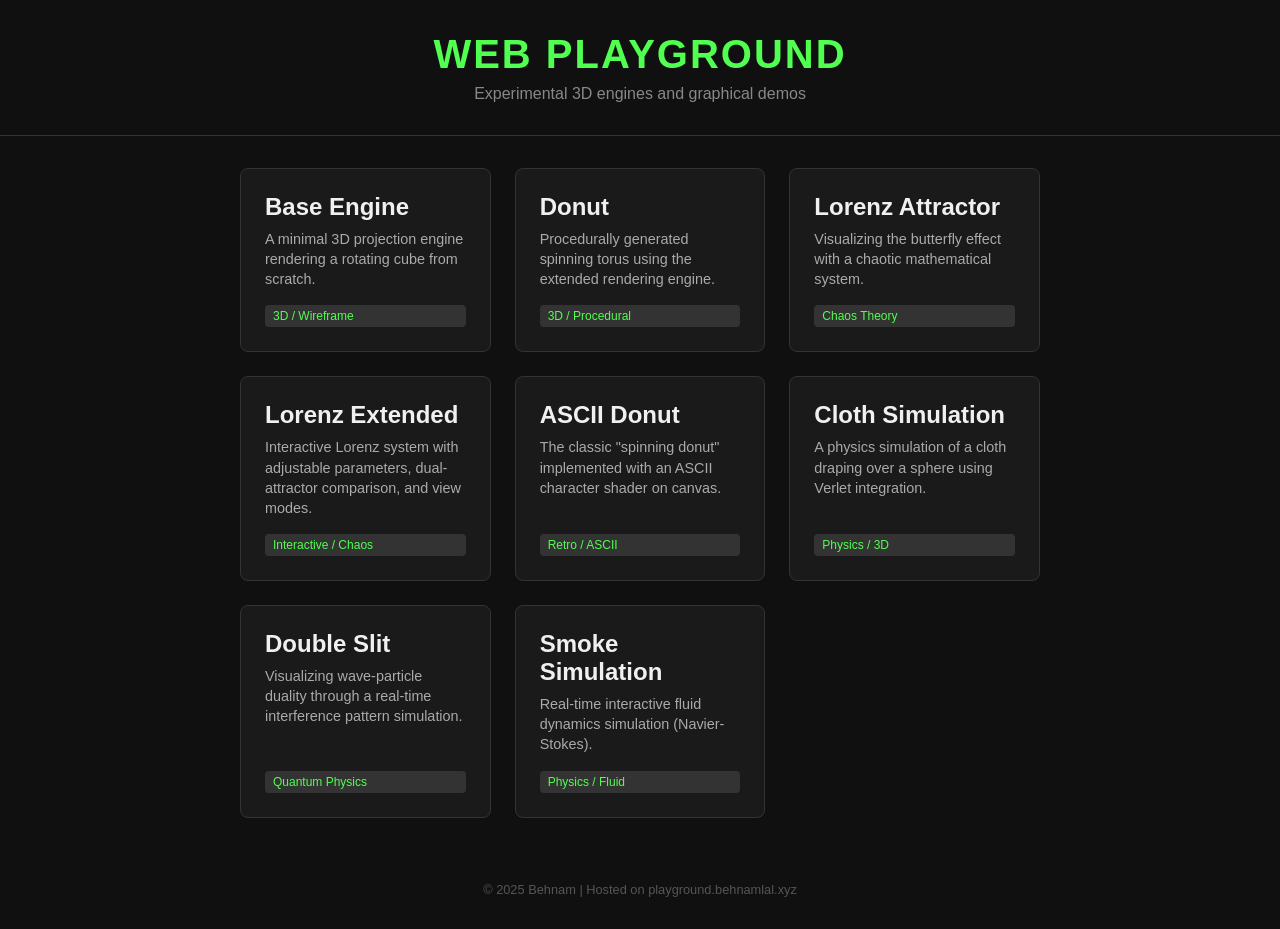
<file: index.html>
<!DOCTYPE html>
<html lang="en">

<head>
	<meta charset="UTF-8">
	<meta name="viewport" content="width=device-width, initial-scale=1.0">
	<title>Web Playground</title>
	<link rel="stylesheet" href="style.css">
</head>

<body>
	<header>
		<h1>Web Playground</h1>
		<div class="subtitle">Experimental 3D engines and graphical demos</div>
	</header>

	<main>
		<a href="base_engine/index.html" class="card">
			<div>
				<h2>Base Engine</h2>
				<p>A minimal 3D projection engine rendering a rotating cube from scratch.</p>
			</div>
			<span class="tag">3D / Wireframe</span>
		</a>
		<a href="donut/index.html" class="card">
			<div>
				<h2>Donut</h2>
				<p>Procedurally generated spinning torus using the extended rendering engine.</p>
			</div>
			<span class="tag">3D / Procedural</span>
		</a>
		<a href="lorenz_attractor/index.html" class="card">
			<div>
				<h2>Lorenz Attractor</h2>
				<p>Visualizing the butterfly effect with a chaotic mathematical system.</p>
			</div>
			<span class="tag">Chaos Theory</span>
		</a>
		<a href="lorenz_extended/index.html" class="card">
			<div>
				<h2>Lorenz Extended</h2>
				<p>Interactive Lorenz system with adjustable parameters, dual-attractor comparison, and view modes.</p>
			</div>
			<span class="tag">Interactive / Chaos</span>
		</a>
		<a href="ascii_donut/index.html" class="card">
			<div>
				<h2>ASCII Donut</h2>
				<p>The classic "spinning donut" implemented with an ASCII character shader on canvas.
				</p>
			</div>
			<span class="tag">Retro / ASCII</span>
		</a>
		<a href="cloth_simulation/index.html" class="card">
			<div>
				<h2>Cloth Simulation</h2>
				<p>A physics simulation of a cloth draping over a sphere using Verlet integration.</p>
			</div>
			<span class="tag">Physics / 3D</span>
		</a>
		<a href="double_slit/index.html" class="card">
			<div>
				<h2>Double Slit</h2>
				<p>Visualizing wave-particle duality through a real-time interference pattern
					simulation.</p>
			</div>
			<span class="tag">Quantum Physics</span>
		</a>
		<a href="smoke_sim/index.html" class="card">
			<div>
				<h2>Smoke Simulation</h2>
				<p>Real-time interactive fluid dynamics simulation (Navier-Stokes).</p>
			</div>
			<span class="tag">Physics / Fluid</span>
		</a>
	</main>
	<footer>
		&copy; 2025 Behnam | Hosted on playground.behnamlal.xyz
	</footer>
</body>

</html>
</file>
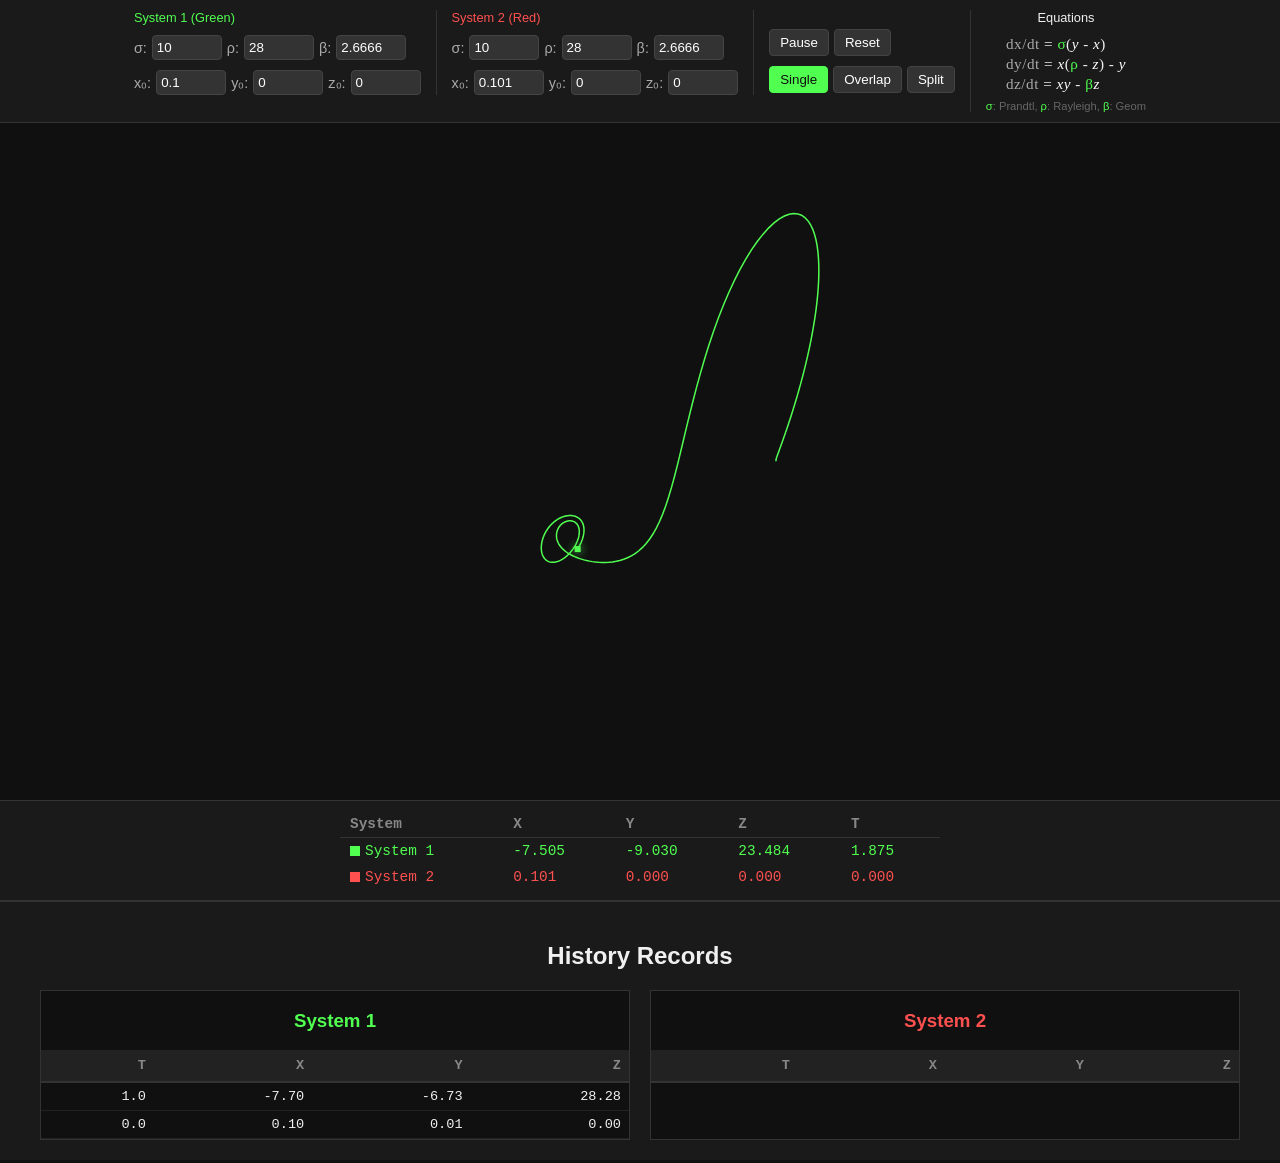
<file: lorenz_extended/index.html>
<!DOCTYPE html>
<html lang="en">

<head>
	<meta charset="UTF-8">
	<meta name="viewport" content="width=device-width, initial-scale=1.0">
	<title>Lorenz Attractor Extended</title>
	<link rel="stylesheet" href="style.css">
</head>

<body>
	<div id="viewport-container">
		<div id="controls">
			<div class="system-controls">
				<div class="system-title s1-text">System 1 (Green)</div>
				<div class="control-group">
					<label>σ:</label> <input type="number" id="s1-sigma" value="10" step="0.1">
					<label>ρ:</label> <input type="number" id="s1-rho" value="28" step="0.1">
					<label>β:</label> <input type="number" id="s1-beta" value="2.6666"
						step="0.0001">
				</div>
				<div class="control-group initial-pos-group">
					<label title="Initial X">x₀:</label> <input type="number" id="s1-x" value="0.1"
						step="0.001">
					<label title="Initial Y">y₀:</label> <input type="number" id="s1-y" value="0"
						step="0.001">
					<label title="Initial Z">z₀:</label> <input type="number" id="s1-z" value="0"
						step="0.001">
				</div>
			</div>

			<div class="system-controls">
				<div class="system-title s2-text">System 2 (Red)</div>
				<div class="control-group">
					<label>σ:</label> <input type="number" id="s2-sigma" value="10" step="0.1">
					<label>ρ:</label> <input type="number" id="s2-rho" value="28" step="0.1">
					<label>β:</label> <input type="number" id="s2-beta" value="2.6666"
						step="0.0001">
				</div>
				<div class="control-group initial-pos-group">
					<label title="Initial X">x₀:</label> <input type="number" id="s2-x"
						value="0.101" step="0.001">
					<label title="Initial Y">y₀:</label> <input type="number" id="s2-y" value="0"
						step="0.001">
					<label title="Initial Z">z₀:</label> <input type="number" id="s2-z" value="0"
						step="0.001">
				</div>
			</div>

			<div class="global-controls">
				<div class="control-group global-btn-group">
					<button id="btn-pause">Pause</button>
					<button id="btn-reset">Reset</button>
				</div>
				<div class="control-group">
					<button class="view-btn active" data-mode="single">Single</button>
					<button class="view-btn" data-mode="overlap">Overlap</button>
					<button class="view-btn" data-mode="side-by-side">Split</button>
				</div>
			</div>

			<div id="formula-container">
				<div class="system-title">Equations</div>
				<div class="equations">
					<div class="equation">
						<span class="derivative">dx/dt</span> = <span
							class="parameter">σ</span>(<span class="variable">y</span> -
						<span class="variable">x</span>)
					</div>
					<div class="equation">
						<span class="derivative">dy/dt</span> = <span
							class="variable">x</span>(<span class="parameter">ρ</span> -
						<span class="variable">z</span>) - <span class="variable">y</span>
					</div>
					<div class="equation">
						<span class="derivative">dz/dt</span> = <span class="variable">xy</span>
						- <span class="parameter">β</span><span class="variable">z</span>
					</div>
				</div>
				<div class="formula-description">
					<span class="parameter">σ</span>: Prandtl, <span class="parameter">ρ</span>:
					Rayleigh, <span class="parameter">β</span>: Geom
				</div>
			</div>
		</div>

		<div id="container">
			<canvas id="lorenz"></canvas>
			<div class="legend" id="legend">
				<div class="legend-item">
					<div class="color-box s1-bg"></div> Attractor 1
				</div>
				<div class="legend-item">
					<div class="color-box s2-bg"></div> Attractor 2
				</div>
			</div>
		</div>

		<div id="data-display">
			<table>
				<thead>
					<tr>
						<th>System</th>
						<th>X</th>
						<th>Y</th>
						<th>Z</th>
						<th>T</th>
					</tr>
				</thead>
				<tbody>
					<tr id="row-s1">
						<td>
							<div class="color-box s1-bg"></div>System 1
						</td>
						<td class="val-x">0.000</td>
						<td class="val-y">0.000</td>
						<td class="val-z">0.000</td>
						<td class="val-t">0.000</td>
					</tr>
					<tr id="row-s2">
						<td>
							<div class="color-box s2-bg"></div>System 2
						</td>
						<td class="val-x">0.000</td>
						<td class="val-y">0.000</td>
						<td class="val-z">0.000</td>
						<td class="val-t">0.000</td>
					</tr>
				</tbody>
			</table>
		</div>
	</div>

	<div id="records-container">
		<h2>History Records</h2>
		<div class="records-wrapper">
			<div class="record-table-container">
				<h3 class="history-header s1-text">System 1</h3>
				<table class="record-table" id="table-records-s1">
					<thead>
						<tr>
							<th>T</th>
							<th>X</th>
							<th>Y</th>
							<th>Z</th>
						</tr>
					</thead>
					<tbody></tbody>
				</table>
			</div>
			<div class="record-table-container">
				<h3 class="history-header s2-text">System 2</h3>
				<table class="record-table" id="table-records-s2">
					<thead>
						<tr>
							<th>T</th>
							<th>X</th>
							<th>Y</th>
							<th>Z</th>
						</tr>
					</thead>
					<tbody></tbody>
				</table>
			</div>
		</div>
	</div>

	<script src="index.js"></script>
</body>

</html>
</file>
<file: style.css>
:root {
    --bg-color: #101010;
    --text-color: #f0f0f0;
    --accent-color: #50FF50;
    --card-bg: #1a1a1a;
    --hover-bg: #252525;
}

body {
    background-color: var(--bg-color);
    color: var(--text-color);
    font-family: 'Segoe UI', Tahoma, Geneva, Verdana, sans-serif;
    margin: 0;
    padding: 0;
    display: flex;
    flex-direction: column;
    align-items: center;
    min-height: 100vh;
}

header {
    padding: 2rem;
    text-align: center;
    border-bottom: 1px solid #333;
    width: 100%;
    box-sizing: border-box;
}

h1 {
    margin: 0;
    font-size: 2.5rem;
    color: var(--accent-color);
    text-transform: uppercase;
    letter-spacing: 2px;
}

.subtitle {
    margin-top: 0.5rem;
    color: #888;
    font-size: 1rem;
}

main {
    width: 100%;
    max-width: 800px;
    padding: 2rem;
    display: grid;
    grid-template-columns: repeat(auto-fill, minmax(250px, 1fr));
    gap: 1.5rem;
}

.card {
    background-color: var(--card-bg);
    border: 1px solid #333;
    border-radius: 8px;
    padding: 1.5rem;
    text-decoration: none;
    color: inherit;
    transition: all 0.2s ease;
    display: flex;
    flex-direction: column;
    justify-content: space-between;
}

.card:hover {
    transform: translateY(-5px);
    background-color: var(--hover-bg);
    border-color: var(--accent-color);
    box-shadow: 0 4px 15px rgba(80, 255, 80, 0.1);
}

.card h2 {
    margin: 0 0 0.5rem 0;
    font-size: 1.5rem;
}

.card p {
    margin: 0;
    color: #aaa;
    font-size: 0.9rem;
    line-height: 1.4;
}

.tag {
    display: inline-block;
    margin-top: 1rem;
    padding: 0.25rem 0.5rem;
    background-color: #333;
    border-radius: 4px;
    font-size: 0.75rem;
    color: var(--accent-color);
}

footer {
    margin-top: auto;
    padding: 2rem;
    color: #555;
    font-size: 0.8rem;
}
</file>
<file: lorenz_extended/style.css>
body {
	background-color: #101010;
	color: #f0f0f0;
	margin: 0;
	display: flex;
	flex-direction: column;
	align-items: center;
	font-family: sans-serif;
	overflow-x: hidden;
	overflow-y: auto;
	min-height: 100vh;
	width: 100vw;
}

#viewport-container {
	height: 100vh;
	width: 100vw;
	display: flex;
	flex-direction: column;
	flex-shrink: 0;
}
#controls {
	padding: 10px;
	background: #1a1a1a;
	border-bottom: 1px solid #333;
	width: 100%;
	display: flex;
	flex-wrap: wrap;
	justify-content: center;
	gap: 15px;
	align-items: flex-start; /* Align items to top to handle different heights */
	box-sizing: border-box;
	z-index: 10;
	flex-shrink: 0;
}

.system-controls {
	border-right: 1px solid #333;
	padding-right: 15px;
	display: flex;
	flex-direction: column;
	gap: 5px;
}

.system-controls:last-child {
	border-right: none;
}

.global-controls {
	display: flex;
	flex-direction: column;
	gap: 5px;
	justify-content: center;
	height: 100%;
}

.control-group {
	display: flex;
	align-items: center;
	gap: 5px;
}

label {
	font-size: 0.9rem;
	color: #aaa;
}

input[type="number"] {
	background: #333;
	border: 1px solid #444;
	color: #fff;
	padding: 4px;
	border-radius: 4px;
	width: 60px;
}

button {
	background: #333;
	color: #fff;
	border: 1px solid #444;
	padding: 5px 10px;
	border-radius: 4px;
	cursor: pointer;
	transition: background 0.2s;
}

button:hover {
	background: #444;
}

button.active {
	background: #50FF50;
	color: #101010;
	border-color: #50FF50;
}

#container {
	position: relative;
	flex-grow: 1;
	width: 100%;
	display: flex;
	justify-content: center;
	align-items: center;
	overflow: hidden; /* Ensure canvas stays within */
	min-height: 0; /* Important for flex items to shrink */
}

canvas {
	display: block;
	max-width: 100%;
	max-height: 100%;
}

.legend {
	position: absolute;
	top: 10px;
	left: 10px;
	background: rgba(0, 0, 0, 0.5);
	padding: 5px;
	border-radius: 4px;
	pointer-events: none;
	display: none;
}

.legend-item {
	display: flex;
	align-items: center;
	gap: 5px;
	font-size: 0.8rem;
	margin-bottom: 2px;
}

.color-box {
	width: 10px;
	height: 10px;
	display: inline-block;
	vertical-align: middle;
	margin-right: 5px;
}

.s1-bg { background-color: #50FF50; }
.s2-bg { background-color: #FF5050; }

#row-s1 { color: #50FF50; }
#row-s2 { color: #FF5050; }

#data-display {	width: 100%;
	background: #1a1a1a;
	border-top: 1px solid #333;
	padding: 10px;
	box-sizing: border-box;
	flex-shrink: 0;
	display: flex;
	justify-content: center;
}

table {
	border-collapse: collapse;
	width: 100%;
	max-width: 600px;
	font-size: 0.9rem;
	font-family: monospace;
}

th {
	text-align: left;
	padding: 5px 10px;
	color: #888;
	border-bottom: 1px solid #333;
}

td {
	padding: 5px 10px;
}

.s1-text { color: #50FF50; }
.s2-text { color: #FF5050; }

.system-title {
	font-size: 0.8rem;
	margin-bottom: 5px;
}

.initial-pos-group {
	margin-top: 5px;
}

.global-btn-group {
	margin-bottom: 5px;
}

.history-header {
	text-align: center;
}

#records-container {
	width: 100%;
	background: #1a1a1a;
	padding: 20px;
	box-sizing: border-box;
	display: flex;
	flex-direction: column;
	align-items: center;
	border-top: 2px solid #333;
}

.records-wrapper {
	display: flex;
	gap: 20px;
	width: 100%;
	max-width: 1200px;
	justify-content: center;
}

.record-table-container {
	flex: 1;
	max-height: 400px;
	overflow-y: auto;
	border: 1px solid #333;
	background: #101010;
}

.record-table {
	width: 100%;
	border-collapse: collapse;
	font-size: 0.85rem;
	font-family: monospace;
}

.record-table th {
	position: sticky;
	top: 0;
	background: #222;
	z-index: 1;
	padding: 8px;
	text-align: right;
	border-bottom: 2px solid #333;
}

.record-table td {
	padding: 6px 8px;
	text-align: right;
	border-bottom: 1px solid #222;
}

.record-table tr:hover {
	background: #1a1a1a;
	cursor: pointer;
}

.record-table tr.selected-row {
	background: #333;
	border-left: 3px solid #fff;
}

#formula-container {
	border-left: 1px solid #333;
	padding-left: 15px;
	display: flex;
	flex-direction: column;
	gap: 5px;
	align-items: center;
}

#formula-container h2 {
	margin: 0;
	color: #888;
	font-size: 0.75rem;
	text-transform: uppercase;
}

.formula-description {
	font-size: 0.7rem;
	color: #666;
	margin-top: 2px;
}

.equations {
	display: flex;
	flex-direction: column;
	gap: 2px;
	font-family: 'Times New Roman', Times, serif;
	font-size: 0.95rem;
	background: transparent;
	padding: 0;
	border-radius: 0;
	border: none;
}

.equation {
	letter-spacing: 0.5px;
}

.derivative { color: #aaa; }
.parameter { color: #50FF50; }
.variable { color: #fff; font-style: italic; }
</file>
